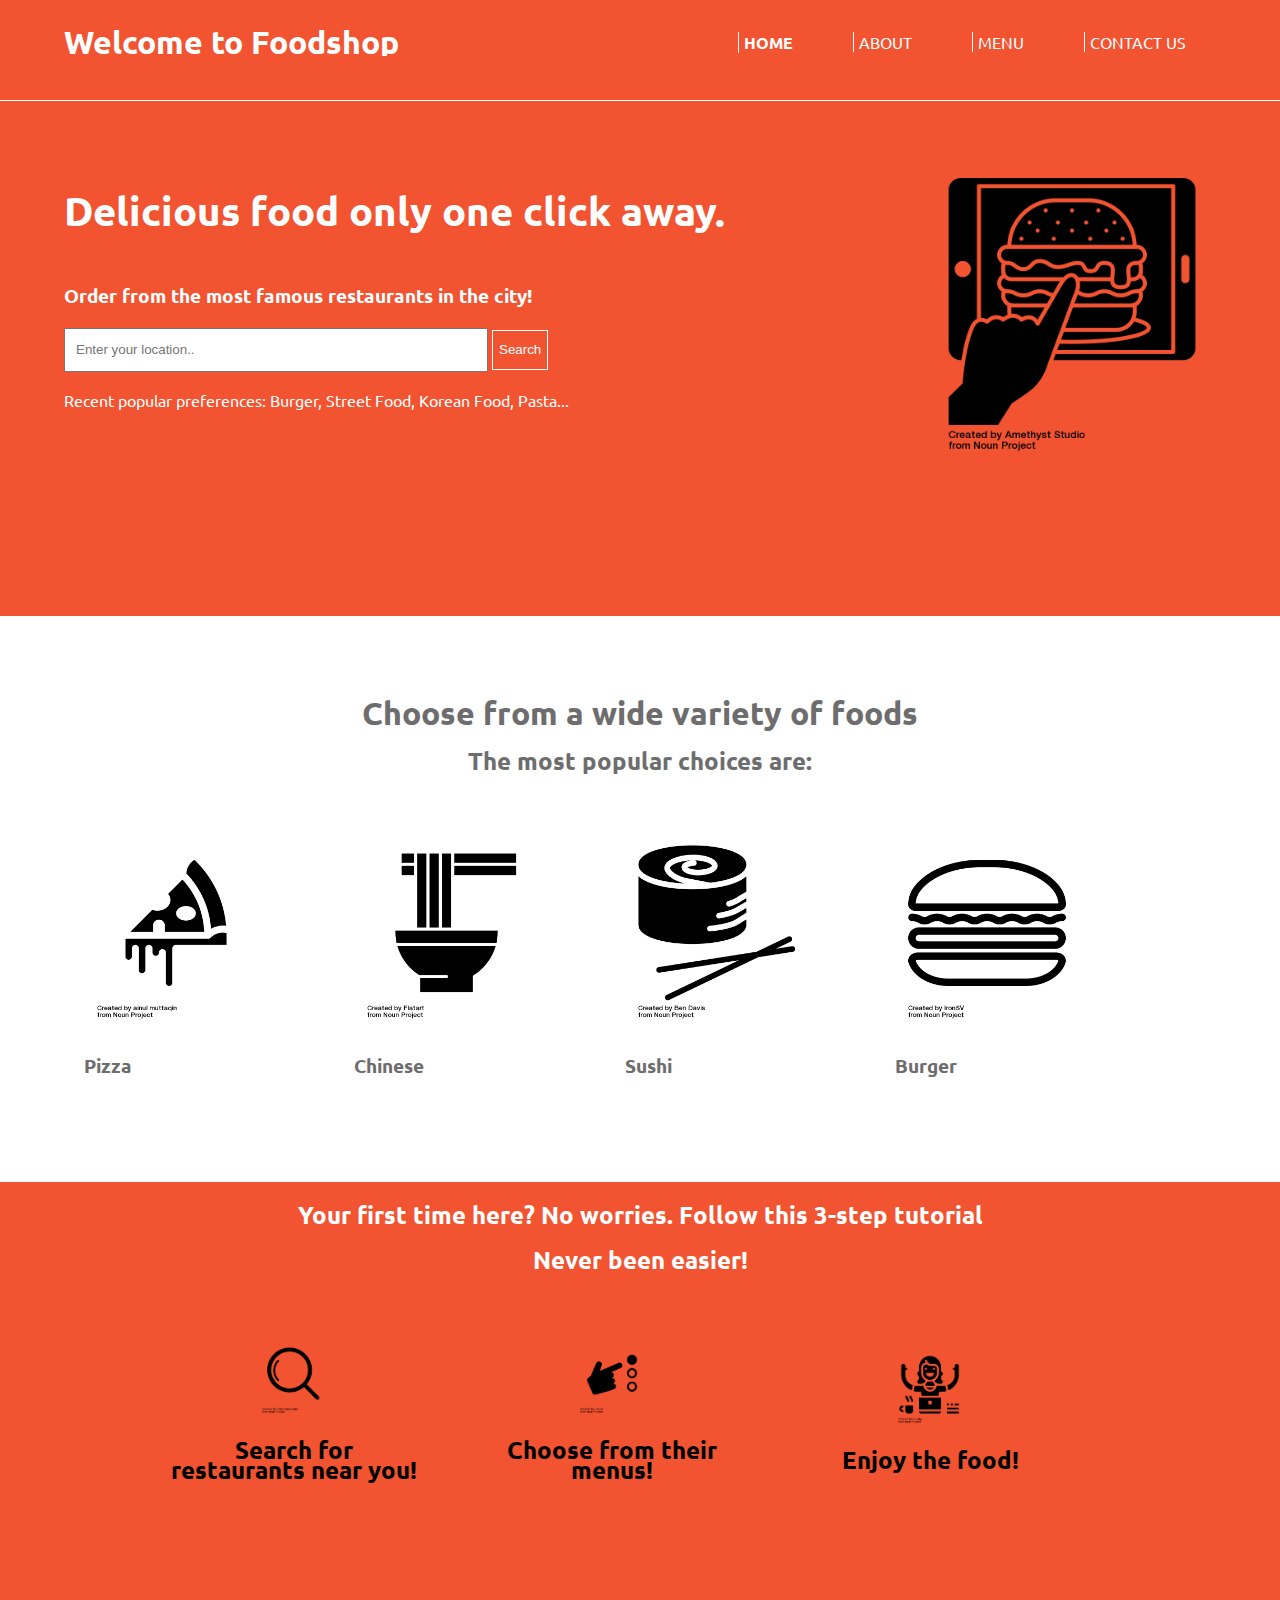
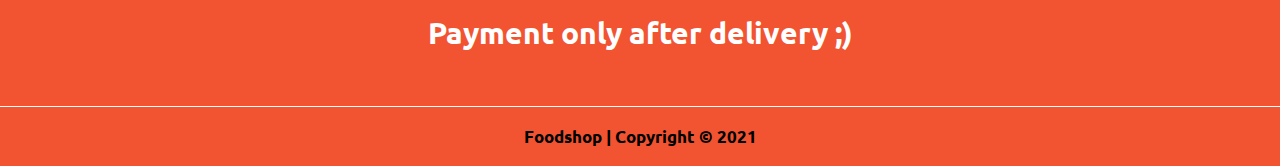
<file: index.html>
<!DOCTYPE html>
<html>
<head>
	<title> Food Service</title>
	<meta name="keywords" content="food delivery, order food, fast delivery food.">
	<link rel="preconnect" href="https://fonts.googleapis.com">
    <link rel="preconnect" href="https://fonts.gstatic.com" crossorigin>
    <link href="https://fonts.googleapis.com/css2?family=Ubuntu:wght@300&display=swap" rel="stylesheet">
	<link rel="stylesheet" type="text/css" href="css/style.css">
</head>
<body>
	<header>
		<div class="container">
			<div id="branding">
				<h1>Welcome to Foodshop</h1>
			</div>
			<nav>
				<ul>
					<li class="current"><a href="index.html">Home</a></li>
					<li><a href="about.html">About</a></li>
					<li><a href="menu.html">Menu</a></li>
					<li><a href="contact.html">Contact Us</a></li>
				</ul>
			</nav>
		</div>
		
	</header>

	<section id="showbar">
		<div class="container">
			<h1>Delicious food only one click away.</h1>
			<h3>Order from the most famous restaurants in the city!</h3>

			<form>
			  <input type="text" placeholder="Enter your location..">
			  <button type="submit" class="button-1">Search</button>
			  <br>
		    </form>

		    <div class="image">
		      <img src="./images/order.png">
		    </div>

		    <div class="preferences">
		    	<p>Recent popular preferences: Burger, Street Food, Korean Food, Pasta...</p>
		    	
		    </div>

		</div>
	</section>


	<section id="menu">
		<h1>Choose from a wide variety of foods</h1>
		<h2>The most popular choices are:</h2>
		<div class="flex-container">
			<div class="flex-item">
				<img src="./images/pizza.png" alt="">
				<h3>Pizza</h3>
			</div>
			<div class="flex-item">
				<img src="./images/chinese.png" alt="">
				<h3>Chinese</h3>
			</div>
			<div class="flex-item">
				<img src="./images/sushi.png" alt="">
				<h3>Sushi</h3>
			</div>
			<div class="flex-item">
				<img src="./images/burger.png" alt="">
				<h3>Burger</h3>
			</div>
		</div>
	</section>


	<section id="tutorial">
		<div class="steps">
			<h2>Your first time here? No worries. Follow this 3-step tutorial</h2>
		    <h2>Never been easier!</h2>	
		</div>
		
		<div class="flex-container">
			<div class="flex-item">
				<img src="./images/search.png">
				<h2>Search for restaurants near you!</h2>
			</div>
			<div class="flex-item">
				<img src="./images/choose.png">
				<h2>Choose from their menus!</h2>
			</div>
			<div class="flex-item">
				<img src="./images/enjoy.png">
				<h2>Enjoy the food!</h2>
			</div>

		</div>
		<div>
			
		</div>
		<h1>Payment only after delivery  ;)</h1>
	</section>

	<footer>
		<p>Foodshop | Copyright &copy; 2021 </p>
	</footer>


</body>
</html>
</file>
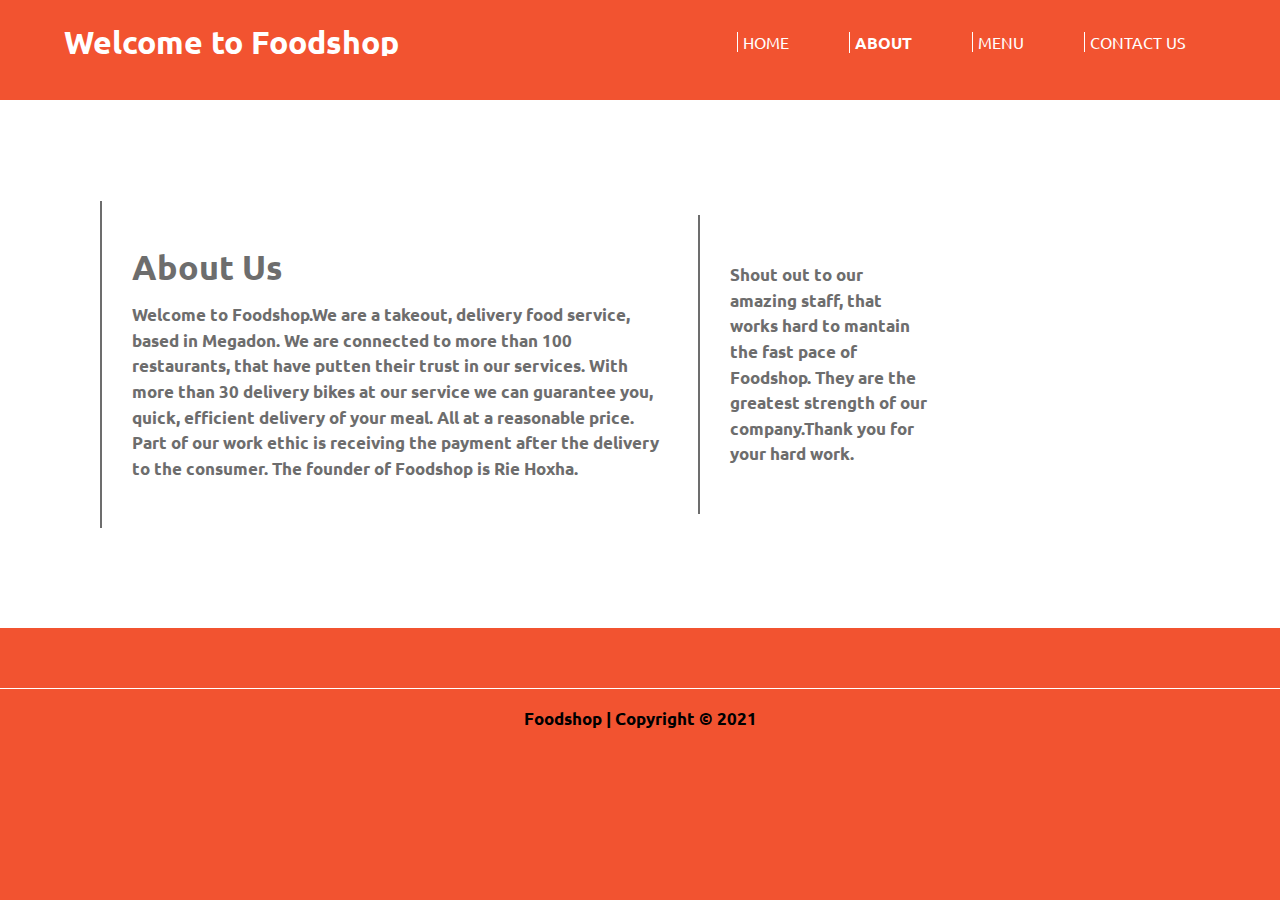
<file: about.html>
<!DOCTYPE html>
<html>
<head>
	<title> About Us</title>
	<meta name="keywords" content="food delivery, order food, fast delivery food.">
	<link rel="preconnect" href="https://fonts.googleapis.com">
    <link rel="preconnect" href="https://fonts.gstatic.com" crossorigin>
    <link href="https://fonts.googleapis.com/css2?family=Ubuntu:wght@300&display=swap" rel="stylesheet">
	<link rel="stylesheet" type="text/css" href="css/style.css">
</head>
<body>
	<header>
		<div class="container">
			<div id="branding">
				<h1>Welcome to Foodshop</h1>
			</div>
			<nav>
				<ul>
					<li><a href="file.html">Home</a></li>
					<li class="current"><a href="about.html">About</a></li>
					<li><a href="menu.html">Menu</a></li>
					<li><a href="contact.html">Contact Us</a></li>
				</ul>
			</nav>
		</div>
		
	</header>

	<section id="aboutid">
		<div class="contain">
		<div class="about">
			<h1>About Us</h1>
			<p>Welcome to Foodshop.We are a takeout, delivery food service, based in Megadon. We are connected to more than 100 restaurants, that have putten their trust in our services. With more than 30 delivery bikes at our service we can guarantee you, quick, efficient delivery of your meal. All at a reasonable price. Part of our work ethic is receiving the payment after the delivery to the consumer. The founder of Foodshop is Rie Hoxha.</p>
		</div>
		<div class="about">
			<p>Shout out to our amazing staff, that works hard to mantain the fast pace of Foodshop. They are the greatest strength of our company.Thank you for your hard work.</p>
			
		</div>

	</section>




	<footer>
		<p>Foodshop | Copyright &copy; 2021 </p>
	</footer>


</body>
</html>
</file>
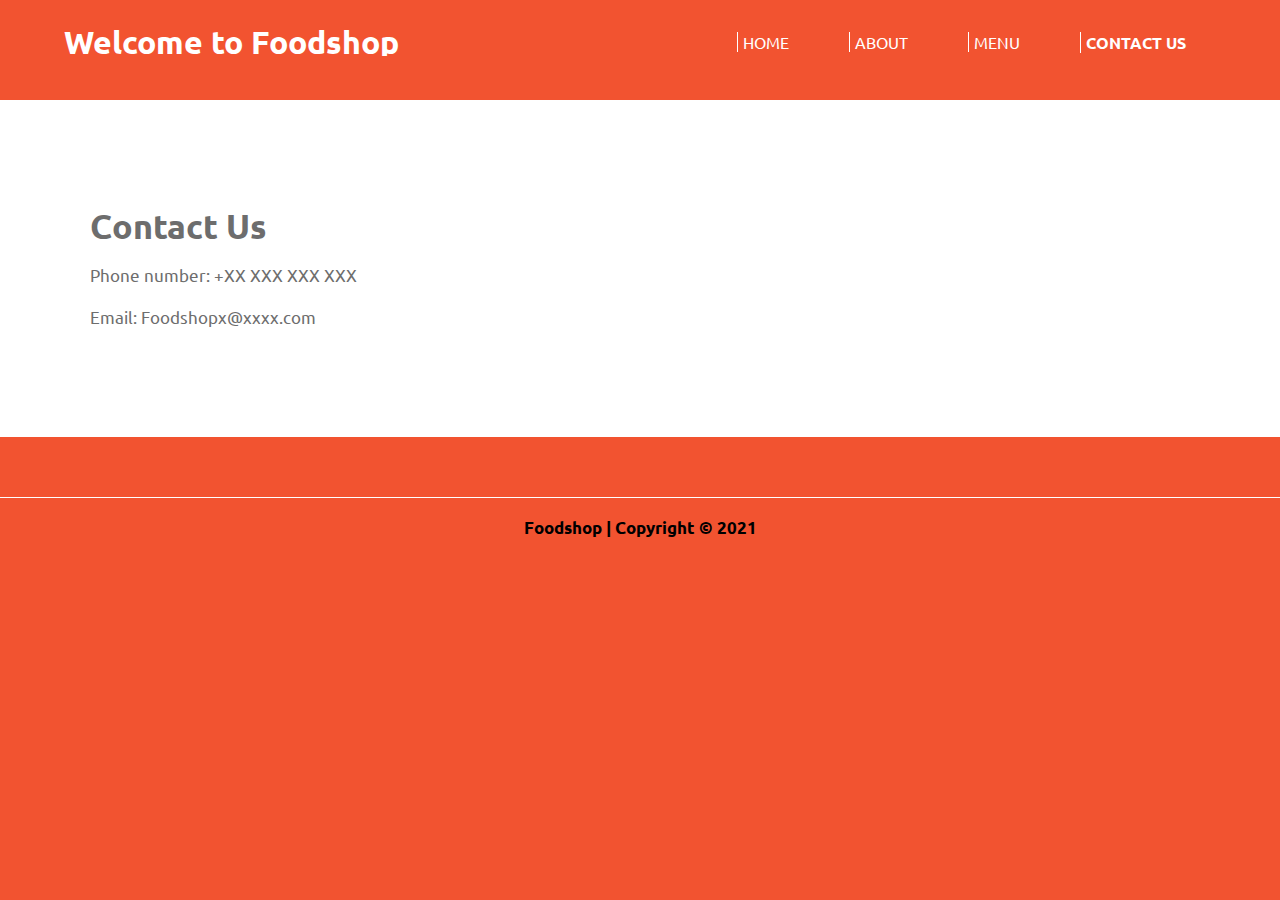
<file: contact.html>
<!DOCTYPE html>
<html>
<head>
	<title> Contact Us</title>
	<meta name="keywords" content="food delivery, order food, fast delivery food.">
	<link rel="preconnect" href="https://fonts.googleapis.com">
    <link rel="preconnect" href="https://fonts.gstatic.com" crossorigin>
    <link href="https://fonts.googleapis.com/css2?family=Ubuntu:wght@300&display=swap" rel="stylesheet">
	<link rel="stylesheet" type="text/css" href="css/style.css">
</head>
<body>
	<header>
		<div class="container">
			<div id="branding">
				<h1>Welcome to Foodshop</h1>
			</div>
			<nav>
				<ul>
					<li><a href="file.html">Home</a></li>
					<li><a href="about.html">About</a></li>
					<li><a href="menu.html">Menu</a></li>
					<li class="current"><a href="contact.html">Contact Us</a></li>
				</ul>
			</nav>
		</div>
		
	</header>

	<section id="contact">
		<div class="number">
			<h1>Contact Us</h1>
			<p>Phone number: +XX XXX XXX XXX</p>
		</div>
		<div class="email">
			<p>Email: Foodshopx@xxxx.com</p>
		</div>
			
		
	</section>








	<footer>
		<p>Foodshop | Copyright &copy; 2021 </p>
	</footer>


</body>
</html>
</file>
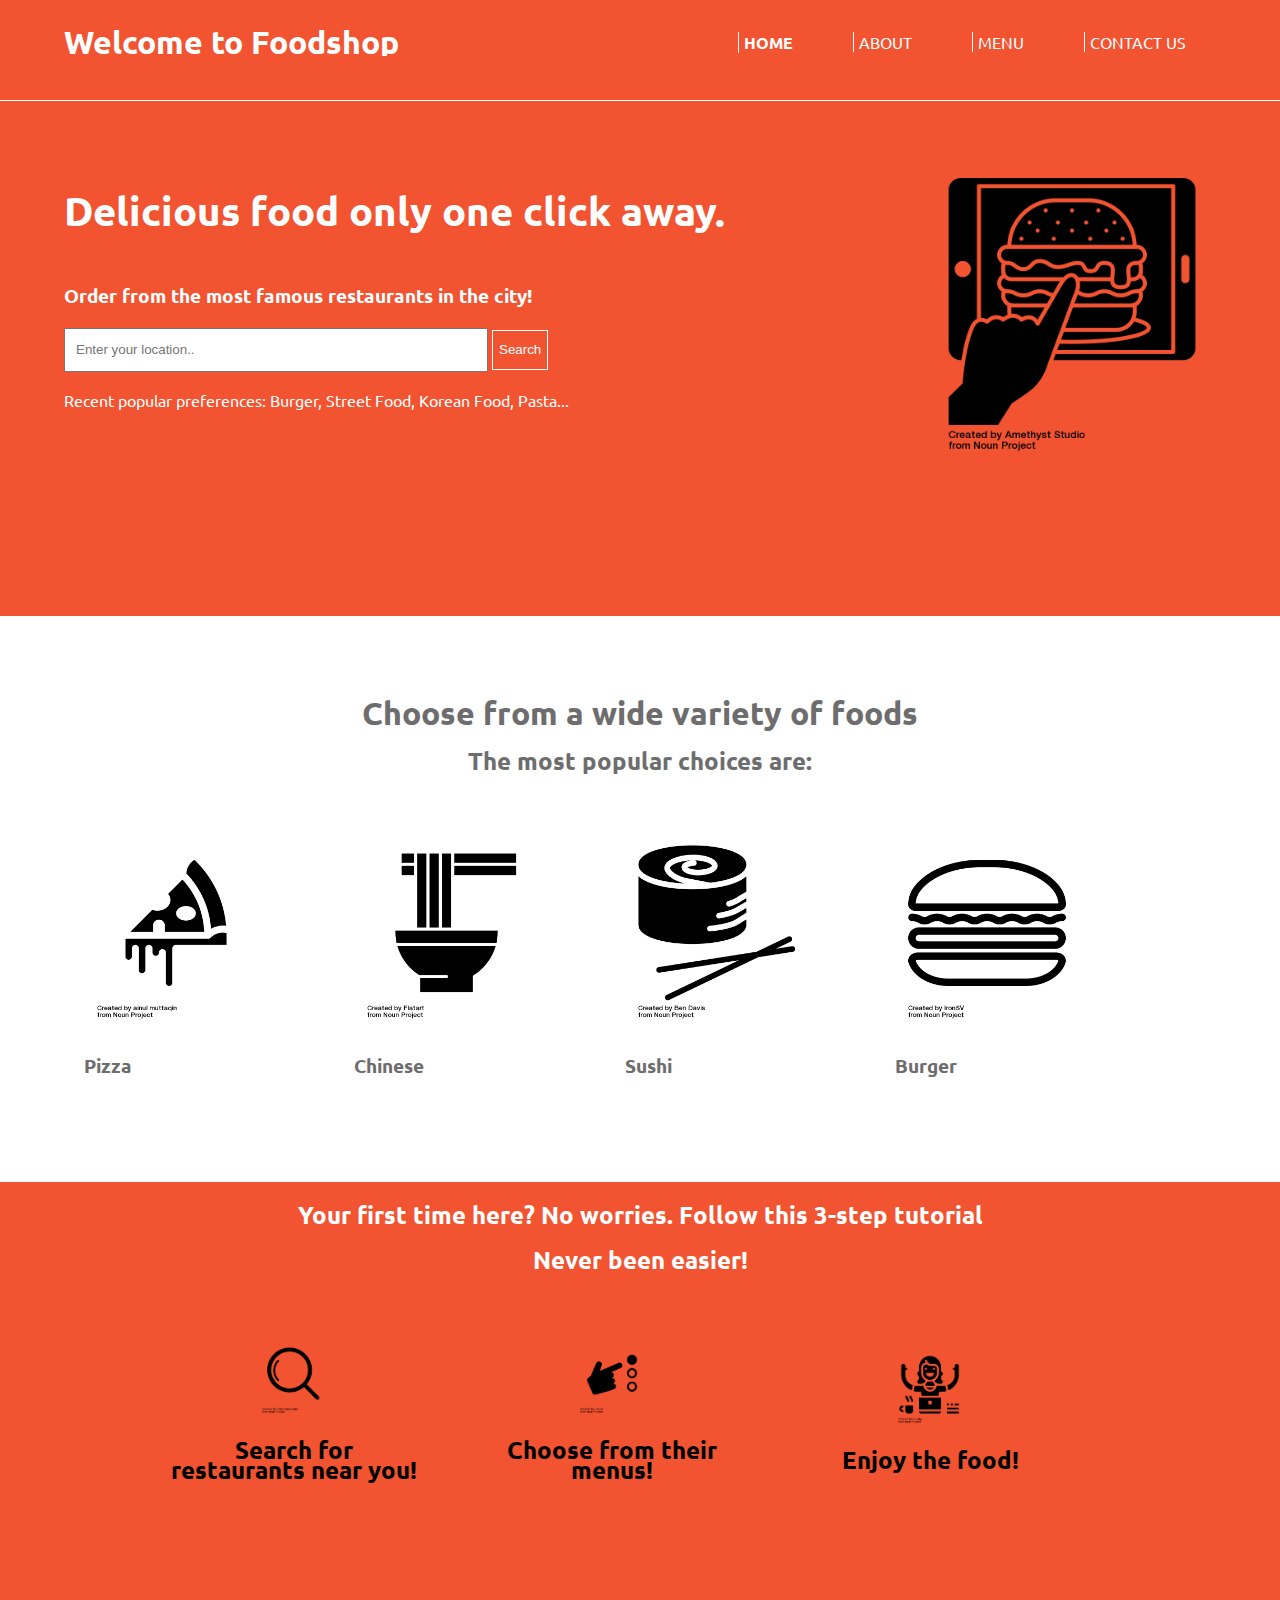
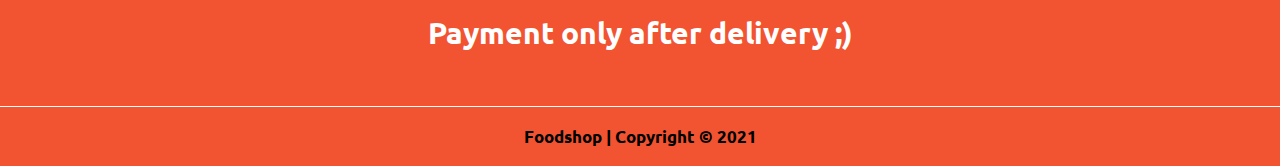
<file: file.html>
<!DOCTYPE html>
<html>
<head>
	<title> Food Service</title>
	<meta name="keywords" content="food delivery, order food, fast delivery food.">
	<link rel="preconnect" href="https://fonts.googleapis.com">
    <link rel="preconnect" href="https://fonts.gstatic.com" crossorigin>
    <link href="https://fonts.googleapis.com/css2?family=Ubuntu:wght@300&display=swap" rel="stylesheet">
	<link rel="stylesheet" type="text/css" href="css/style.css">
</head>
<body>
	<header>
		<div class="container">
			<div id="branding">
				<h1>Welcome to Foodshop</h1>
			</div>
			<nav>
				<ul>
					<li class="current"><a href="file.html">Home</a></li>
					<li><a href="about.html">About</a></li>
					<li><a href="menu.html">Menu</a></li>
					<li><a href="contact.html">Contact Us</a></li>
				</ul>
			</nav>
		</div>
		
	</header>

	<section id="showbar">
		<div class="container">
			<h1>Delicious food only one click away.</h1>
			<h3>Order from the most famous restaurants in the city!</h3>

			<form>
			  <input type="text" placeholder="Enter your location..">
			  <button type="submit" class="button-1">Search</button>
			  <br>
		    </form>

		    <div class="image">
		      <img src="./images/order.png">
		    </div>

		    <div class="preferences">
		    	<p>Recent popular preferences: Burger, Street Food, Korean Food, Pasta...</p>
		    	
		    </div>

		</div>
	</section>


	<section id="menu">
		<h1>Choose from a wide variety of foods</h1>
		<h2>The most popular choices are:</h2>
		<div class="flex-container">
			<div class="flex-item">
				<img src="./images/pizza.png" alt="">
				<h3>Pizza</h3>
			</div>
			<div class="flex-item">
				<img src="./images/chinese.png" alt="">
				<h3>Chinese</h3>
			</div>
			<div class="flex-item">
				<img src="./images/sushi.png" alt="">
				<h3>Sushi</h3>
			</div>
			<div class="flex-item">
				<img src="./images/burger.png" alt="">
				<h3>Burger</h3>
			</div>
		</div>
	</section>


	<section id="tutorial">
		<div class="steps">
			<h2>Your first time here? No worries. Follow this 3-step tutorial</h2>
		    <h2>Never been easier!</h2>	
		</div>
		
		<div class="flex-container">
			<div class="flex-item">
				<img src="./images/search.png">
				<h2>Search for restaurants near you!</h2>
			</div>
			<div class="flex-item">
				<img src="./images/choose.png">
				<h2>Choose from their menus!</h2>
			</div>
			<div class="flex-item">
				<img src="./images/enjoy.png">
				<h2>Enjoy the food!</h2>
			</div>

		</div>
		<div>
			
		</div>
		<h1>Payment only after delivery  ;)</h1>
	</section>

	<footer>
		<p>Foodshop | Copyright &copy; 2021 </p>
	</footer>


</body>
</html>
</file>
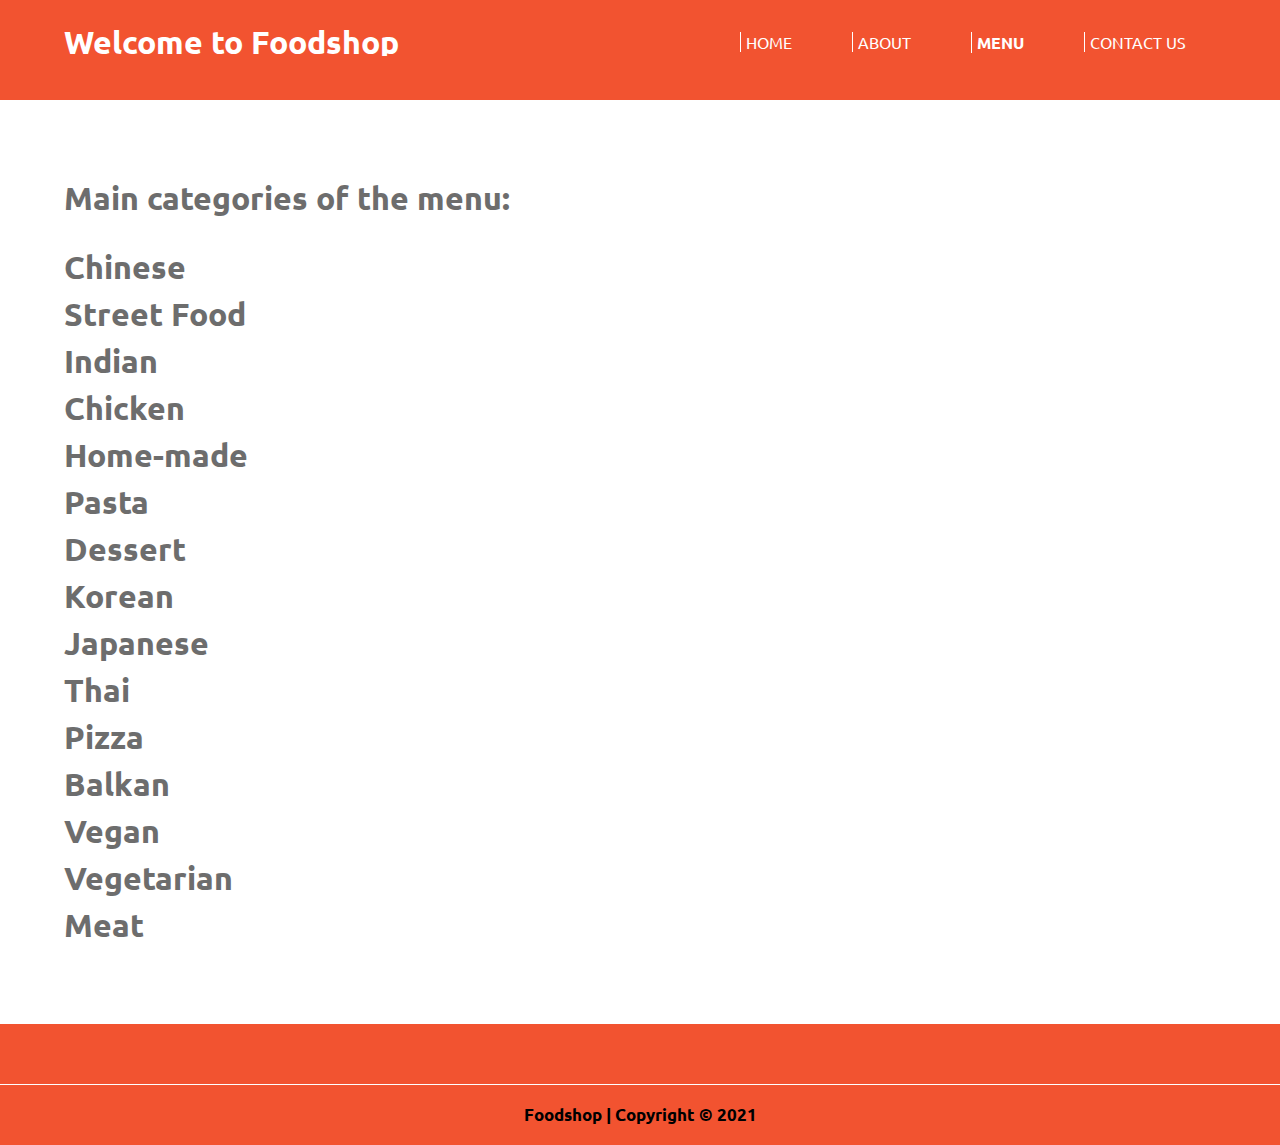
<file: menu.html>
<!DOCTYPE html>
<html>
<head>
	<title> Menu</title>
	<meta name="keywords" content="food delivery, order food, fast delivery food.">
	<link rel="preconnect" href="https://fonts.googleapis.com">
    <link rel="preconnect" href="https://fonts.gstatic.com" crossorigin>
    <link href="https://fonts.googleapis.com/css2?family=Ubuntu:wght@300&display=swap" rel="stylesheet">
	<link rel="stylesheet" type="text/css" href="css/style.css">
</head>
<body>
	<header>
		<div class="container">
			<div id="branding">
				<h1>Welcome to Foodshop</h1>
			</div>
			<nav>
				<ul>
					<li><a href="file.html">Home</a></li>
					<li><a href="about.html">About</a></li>
					<li class="current"><a href="menu.html">Menu</a></li>
					<li><a href="contact.html">Contact Us</a></li>
				</ul>
			</nav>
		</div>
		
	</header>

	<section id="menucard">
		<div>
			<h1>Main categories of the menu:</h1>
		</div>
		<div class="menuze">
			<div class="menu-el">
				<h1>Chinese</h1>
			</div>
			<div class="menu-el">
				<h1>Street Food</h1>
			</div>
			<div class="menu-el">
				<h1>Indian</h1>
			</div>
			<div class="menu-el">
				<h1>Chicken</h1>
			</div>
			<div class="menu-el">
				<h1>Home-made</h1>
			</div>
			<div class="menu-el2">
				<h1>Pasta</h1>
			</div>
			<div class="menu-el2">
				<h1>Dessert</h1>
			</div>
			<div class="menu-el2">
				<h1>Korean</h1>
			</div>
			<div class="menu-el3">
				<h1>Japanese</h1>
			</div>
			<div class="menu-el3">
				<h1>Thai</h1>
			</div>
			<div class="menu-el3">
				<h1>Pizza</h1>
			</div>
			<div class="menu-el3">
				<h1>Balkan</h1>
			</div>
			<div class="menu-el3">
				<h1>Vegan</h1>
			</div>
			<div class="menu-el4">
				<h1>Vegetarian</h1>
			</div>
			<div class="menu-el4">
				<h1>Meat</h1>
			</div>
		</div>
	</section>



	<footer>
		<p>Foodshop | Copyright &copy; 2021 </p>
	</footer>


</body>
</html>
</file>
<file: css/style.css>
body{
	background: #F25330;
	font-family: 'Ubuntu', sans-serif;

	font-size: 16px;
	line-height: 1.6em;
	margin: 0;
}
.container{
	width: 90%;
	margin: auto;
	overflow: hidden;
}


 .button-1{
 	height: 40px;
 	background:#F25330 ;
 	color: #ffffff;
 	border: #ffffff solid 1px;
 }
 .food1 img{
 	display: flex;
 }
 .food2 img{
 	display: flex;
 }
 .food3 img{
 	display: flex;
 }

ul{
	margin: 0;
	padding: 0;
}
image{
 	margin: 0;
 	padding: 0;
 }

header{
	color: #ffffff;
	min-height: 70px;
	padding-top: 30px;
	border-bottom: #ffffff 1px solid;
}

header a{
	color: #ffffff;
	text-decoration: none;
	text-transform: uppercase;
	font-size: 16px;
	padding-left: 5px;
	border-left: #ffffff 1px solid;

}

header li{
	float: left;
	display: inline;
	padding: 0 30px 0 30px;
}

 header #branding{

	float: left;
}

 header #branding h1{
	margin: 0;
}
 header nav {
 	float: right;
 }

 header .current a{
 	color: #ffffff;
 	font-weight: bold;
 }

 header a:hover{
 	color: #ffffff;
 	font-weight: bold;
 }

 /*showbar*/

 #showbar{
 	color: white;
 	margin-top: 70px;
 	margin-bottom: 150px;
 }

 #showbar .container h1{
 	font-size: 40px;
 	margin-bottom: 60px;
 }

 #showbar form{
 	float: left;
 }
 #showbar input[type="text"]{
 	padding: 10px;
 	height: 20px;
 	width: 400px;
 }

 #showbar img{
 	float: right;
 	width: 25%;
 	margin-top: -150px;
 }

 #showbar p {
 	display:  block;
 	float: left;
 	width: 50%;
 }

 /* Menu*/

 section#menu{
 	background: #ffffff;
 	padding: 5%;

 	color: #6d6d6d;
}
section#menu h1, h2{
	text-align: center;
}

.flex-container{
	margin-top: 50px;
	flex-direction: row;
	display: flex;
	align-items: center;
	width: 100%;

}
.flex-item{
	padding: 20px;
	width: 20%;
	order: 1;
}
.flex-item img{
	max-width: 80%;
	object-fit: contain;
}

/*tutorial section*/

#tutorial {
	margin: 0 20px 0 20px;
	text-align: center;
	
}
#tutorial .steps {
	color: #ffffff;
}
#tutorial .flex-container {
	align-items: center;
	margin-left: 100px;
}
#tutorial .flex-item{
	margin-left:30px;
	line-height: 20px;
}

#tutorial .flex-item img{
	width: 30%;
}

#tutorial h1{
	margin-top: 100px;
	color: #ffffff;
	font-size: 30px;
}

/*footer*/

footer  {
	border-top: #ffffff 1px solid;
	margin-top: 60px;
	text-align: center;
	font-size: 17px;
	font-weight: bold;
}

/*about it section*/
section#aboutid {
	background: #ffffff;
	padding: 100px;
}
#aboutid .about{

	color: #6d6d6d;
	font-size: 17px;
	font-weight: bold;
}
.contain{
	width: 80%;
	display: flex;
	flex-direction: row;
	align-items: center;
}
.contain .about{
	padding: 30px;
	order: 1;
}
.contain .about{
	border-left: #6d6d6d solid 2px;
}
/* The Menu*/
section#menucard{
	background: #ffffff;
	color: #6d6d6d;
	padding: 5%;
	display: flex;
	flex-direction: column;
}

/* contact us*/

#contact {
	background: #ffffff;
	color: #6d6d6d;
	font-size: 17px;
	padding: 7%;
}
</file>
